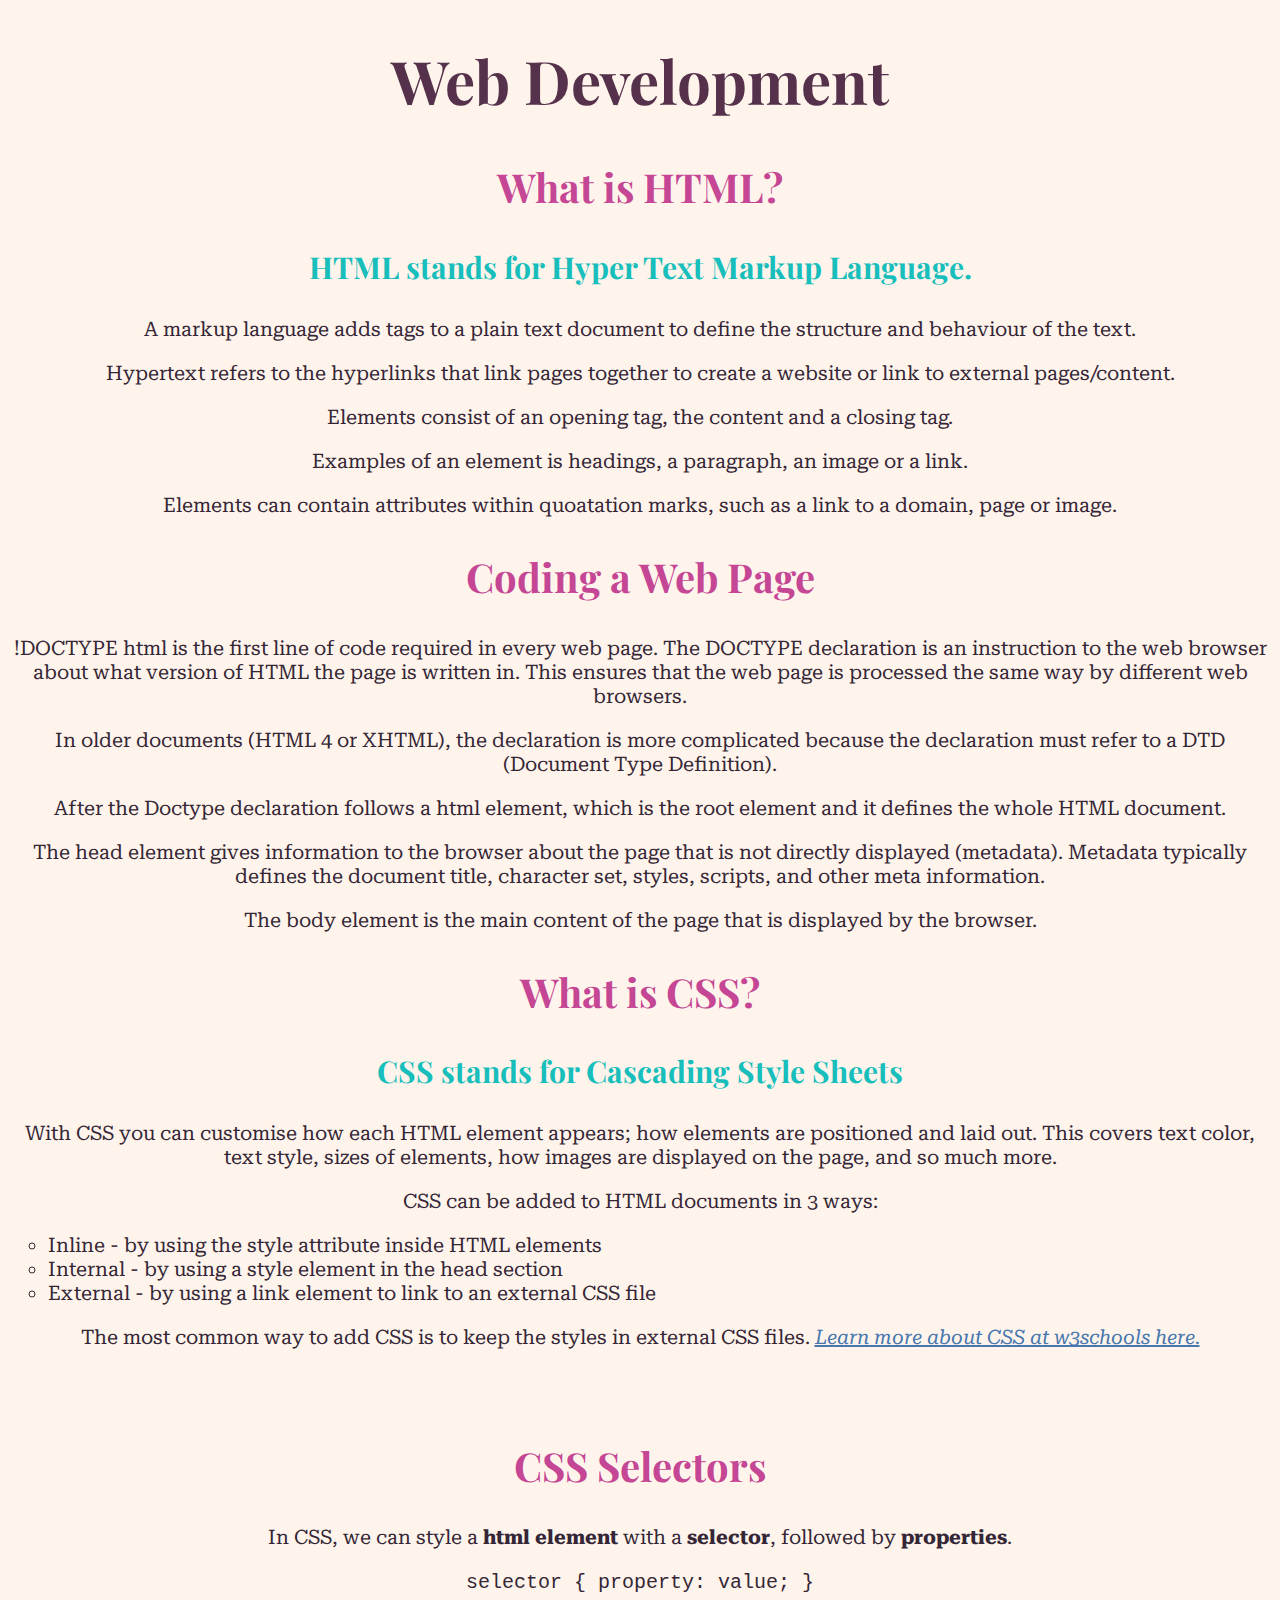
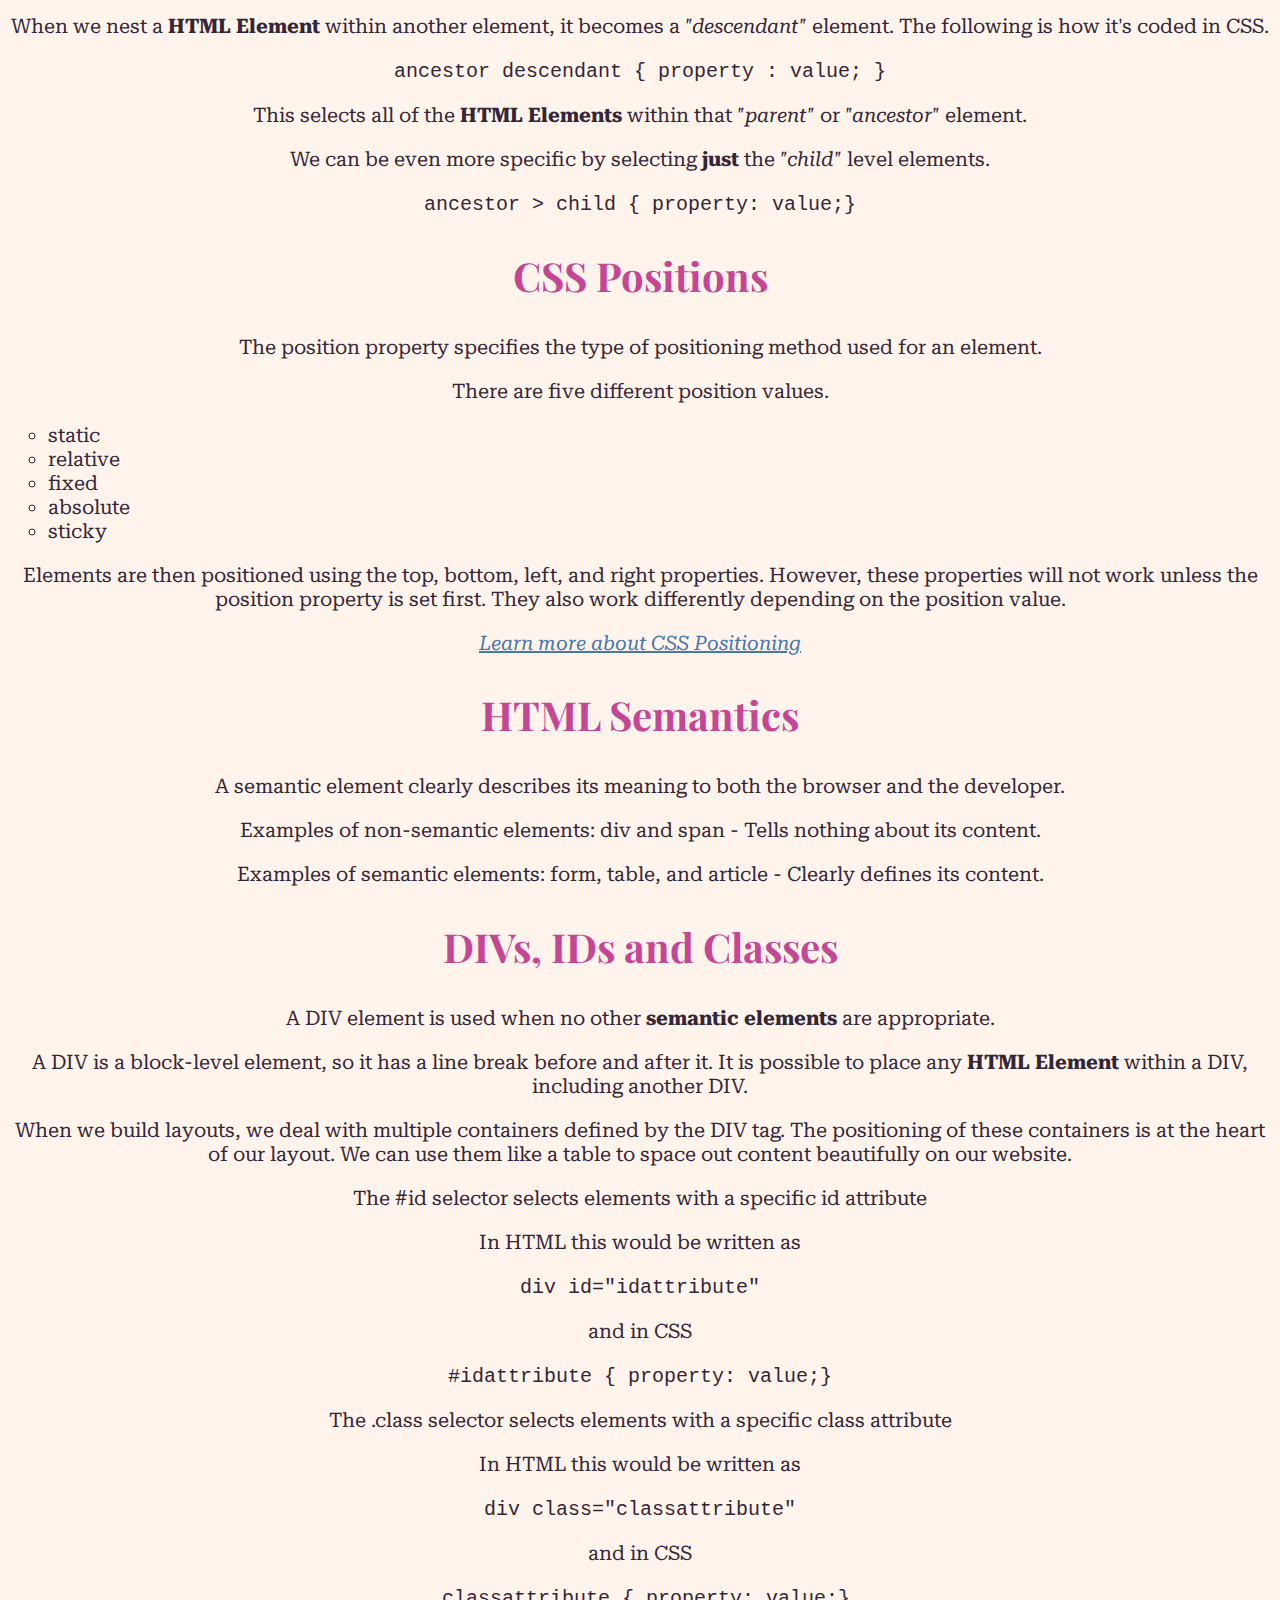
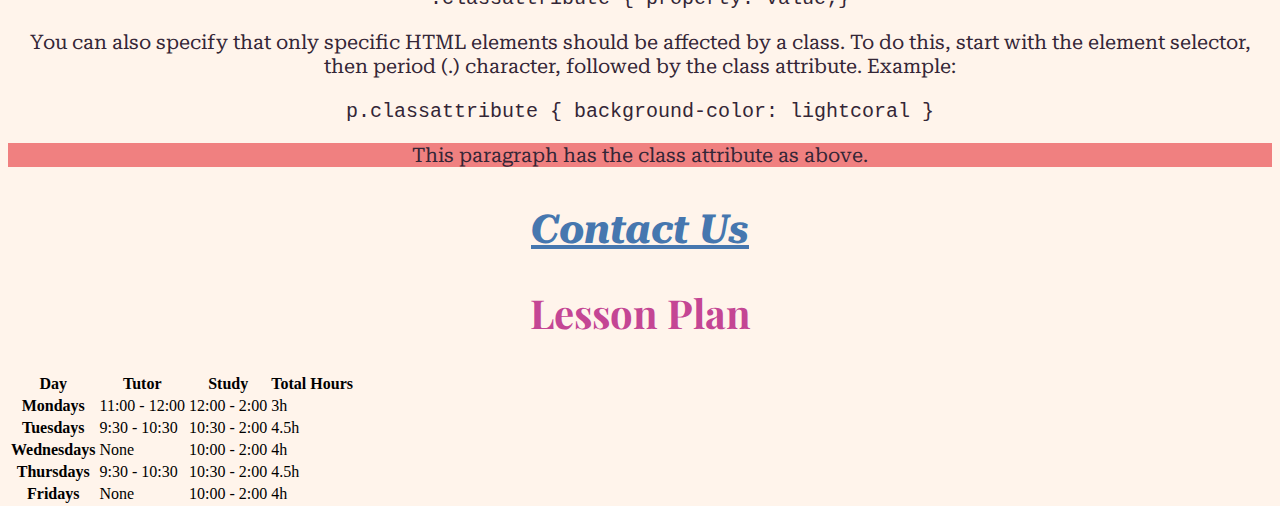
<file: index.html>
<!DOCTYPE html>
<html>
    <head>
        <link rel="stylesheet" href="css/styles.css">
        <link href="https://fonts.googleapis.com/css2?family=Playfair+Display:wght@900&family=Roboto+Serif:ital,opsz@0,8..144;1,8..144&display=swap" rel="stylesheet">
        <title>Web Development</title>
    </head>
    <body>
        <h1>Web Development</h1>
        <h2>What is HTML?</h2>
        <h3>HTML stands for Hyper Text Markup Language.</h3>
        <p>A markup language adds tags to a plain text document to define the structure and behaviour of the text.</p>
        <p>Hypertext refers to the hyperlinks that link pages together to create a website or link to external pages/content.</p>
        <p>Elements consist of an opening tag, the content and a closing tag.</p>
        <p>Examples of an element is headings, a paragraph, an image or a link.</p>
        <p>Elements can contain attributes within quoatation marks, such as a link to a domain, page or image.</p>
        <h2>Coding a Web Page</h2>
        <p>!DOCTYPE html is the first line of code required in every web page. The DOCTYPE declaration is an instruction to the web browser about what version of HTML the page is written in. This ensures that the web page is processed the same way by different web browsers.</p>
        <p>In older documents (HTML 4 or XHTML), the declaration is more complicated because the declaration must refer to a DTD (Document Type Definition).</p>
        <p>After the Doctype declaration follows a html element, which is the root element and it defines the whole HTML document.</p>
        <p>The head element gives information to the browser about the page that is not directly displayed (metadata). Metadata typically defines the document title, character set, styles, scripts, and other meta information.</p>
        <p>The body element is the main content of the page that is displayed by the browser.</p>
        <h2>What is CSS?</h2>
        <h3>CSS stands for Cascading Style Sheets</h2>
        <p>With CSS you can customise how each HTML element appears; how elements are positioned and laid out. This covers text color, text style, sizes of elements, how images are displayed on the page, and so much more.</p>
        <p>CSS can be added to HTML documents in 3 ways:</p>
        <ul><li>Inline - by using the style attribute inside HTML elements</li>
        <li>Internal - by using a style element in the head section</li>
        <li>External - by using a link element to link to an external CSS file</li></ul>
        <p>The most common way to add CSS is to keep the styles in external CSS files. <a href="https://www.w3schools.com/html/html_css.asp" target="_blank">Learn more about CSS at w3schools here.</a></p>
        <br><br>
        

        <div><h2>CSS Selectors</h2></div>
        <div><p>In CSS, we can style a <strong>html element</strong> with a <strong>selector</strong>, followed by <strong>properties</strong>.</p></div>
        <div><p><code>selector { property: value; }</code></p></div>
        <div><p>When we nest a <strong>HTML Element</strong> within another element, it becomes a <em>"descendant"</em> element. The following is how it's coded in CSS.</p></div>
        <div><p><code>ancestor descendant { property : value; }</code></p></div>
        <p>This selects all of the <strong>HTML Elements</strong> within that <em>"parent"</em> or <em>"ancestor"</em> element.</p>
        <p>We can be even more specific by selecting <strong>just</strong> the <em>"child"</em> level elements.</p>
        <p><code>ancestor > child { property: value;}</code></p>
    </div>
    <div>
        <h2>CSS Positions</h2>
        <p>The position property specifies the type of positioning method used for an element.</p>
        <p>There are five different position values.</p>
        <ul>
            <li>static</li>
            <li>relative</li>
            <li>fixed</li>
            <li>absolute</li>
            <li>sticky</li>
        </ul>
        <p>Elements are then positioned using the top, bottom, left, and right properties. However, these properties will not work unless the position property is set first. They also work differently depending on the position value.</p>
        <p><a href="https://www.w3schools.com/css/css_positioning.asp" target="_blank">Learn more about CSS Positioning</a></p>
    </div>

        <h2>HTML Semantics</h2>
        <p>A semantic element clearly describes its meaning to both the browser and the developer.</p>
        <p>Examples of non-semantic elements: div and span - Tells nothing about its content.</p>
        <p>Examples of semantic elements: form, table, and article - Clearly defines its content.</p>



            <h2>DIVs, IDs and Classes</h2>
            <p>A DIV element is used when no other <strong>semantic elements</strong> are appropriate.</p>
            <p>A DIV is a block-level element, so it has a line break before and after it. It is possible to place any <strong>HTML Element</strong> within a DIV, including another DIV.</p>
            <p>When we build layouts, we deal with multiple containers defined by the DIV tag. The positioning of these containers is at the heart of our layout. We can use them like a table to space out content beautifully on our website.</p>
            <p>The #id selector selects elements with a specific id attribute</p>
            <p>In HTML this would be written as</p>
            <p><code>div id="idattribute"</code></p>
            <p>and in CSS</p>
            <p><code>#idattribute { property: value;}</code></p>
            <p>The .class selector selects elements with a specific class attribute</p>
            <p>In HTML this would be written as</p>
            <p><code>div class="classattribute"</code></p>
            <p>and in CSS</p>
            <p><code>.classattribute { property: value;}</code></p>
            <p>You can also specify that only specific HTML elements should be affected by a class. To do this, start with the element selector, then period (.) character, followed by the class attribute. Example:</p>
            <p><code>p.classattribute { background-color: lightcoral }</code></p>
            <p class="classattribute">This paragraph has the class attribute as above.</p>




                


        <h2><a href="/contact.html" target="_blank">Contact Us</a></h2>

        <div>
        <h2>Lesson Plan</h2>
        <table>
            <tr>
                <th>Day</th>
                <th>Tutor</th>
                <th>Study</th>
                <th>Total Hours</th>
            </tr>
            <tr>
                <th>Mondays</th>
                <td>11:00 - 12:00</td>
                <td>12:00 - 2:00</td>
                <td>3h</td>
            </tr>
            <tr>
                <th>Tuesdays</th>
                <td>9:30 - 10:30</td>
                <td>10:30 - 2:00</td>
                <td>4.5h</td>
            </tr>
            <tr>
                <th>Wednesdays</th>
                <td>None</td>
                <td>10:00 - 2:00</td>
                <td>4h</td>
            </tr>
            <tr>
                <th>Thursdays</th>
                <td>9:30 - 10:30</td>
                <td>10:30 - 2:00</td>
                <td>4.5h</td>
            </tr>
            <tr>
                <th>Fridays</th>
                <td>None</td>
                <td>10:00 - 2:00</td>
                <td>4h</td>
            </tr>
        </table>
        </div>

    </body>
</html>
</file>
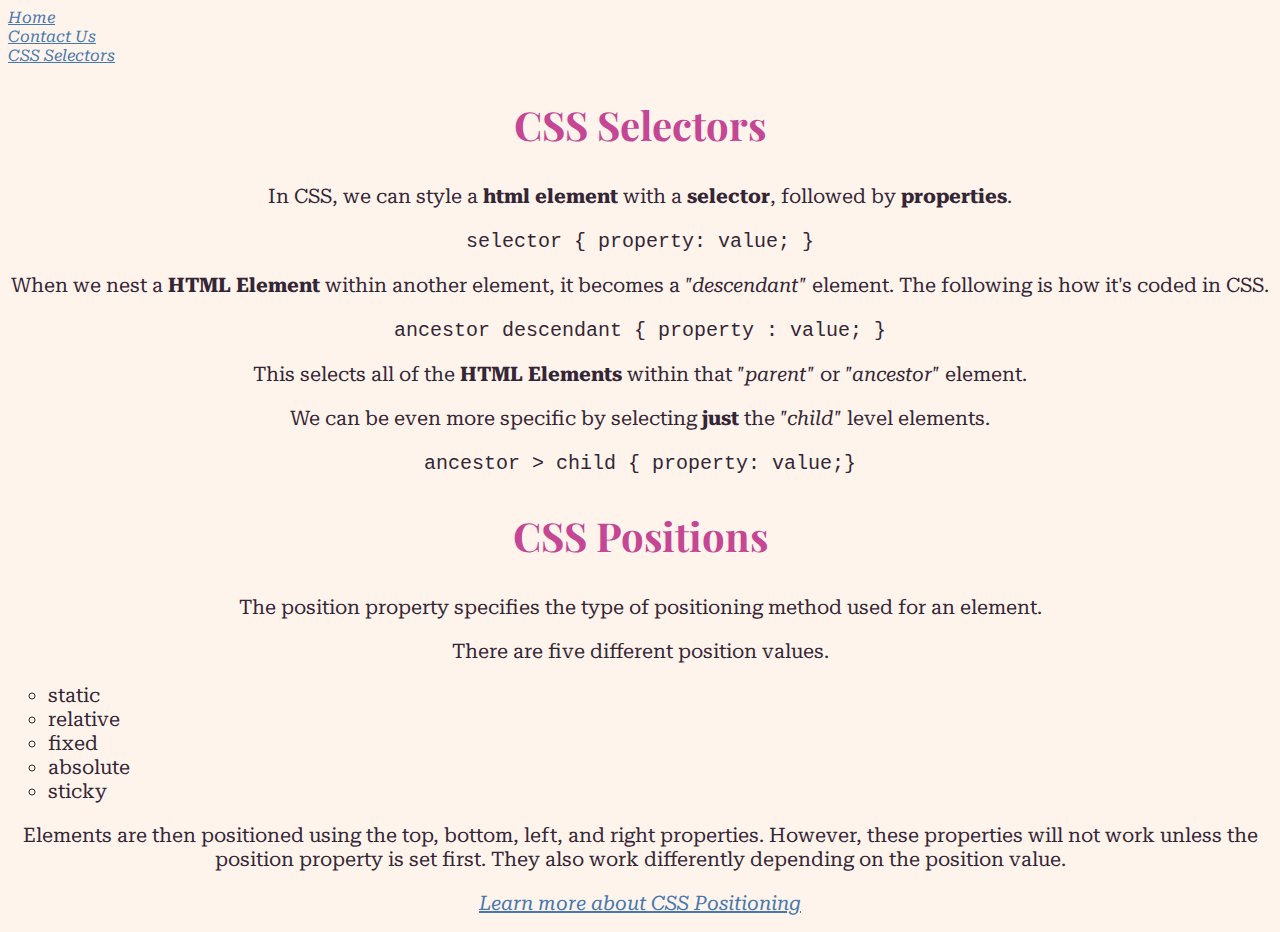
<file: divs.html>
<!DOCTYPE html>
<html>
    <head>
        <link rel="stylesheet" href="css/styles.css">
        <link href="https://fonts.googleapis.com/css2?family=Playfair+Display:wght@900&family=Roboto+Serif:ital,opsz@0,8..144;1,8..144&display=swap" rel="stylesheet">
        <title>CSS Selectors</title>
    </head>
    <body>
<div id="navigation">
    <div><a href="./index.html">Home</a></div>
    <div><a href="./contact.html">Contact Us</div>
    <div><a href="./divs.html">CSS Selectors</a></div>
</div>
<div id="header">
    <div><h2>CSS Selectors</h2></div>
    <div><p>In CSS, we can style a <strong>html element</strong> with a <strong>selector</strong>, followed by <strong>properties</strong>.</p></div>
    <div><p><code>selector { property: value; }</code></p></div>
    <div><p>When we nest a <strong>HTML Element</strong> within another element, it becomes a <em>"descendant"</em> element. The following is how it's coded in CSS.</p></div>
    <div><p><code>ancestor descendant { property : value; }</code></p></div>
    <p>This selects all of the <strong>HTML Elements</strong> within that <em>"parent"</em> or <em>"ancestor"</em> element.</p>
    <p>We can be even more specific by selecting <strong>just</strong> the <em>"child"</em> level elements.</p>
    <p><code>ancestor > child { property: value;}</code></p>
</div>
<div>
    <h2>CSS Positions</h2>
    <p>The position property specifies the type of positioning method used for an element.</p>
    <p>There are five different position values.</p>
    <ul>
        <li>static</li>
        <li>relative</li>
        <li>fixed</li>
        <li>absolute</li>
        <li>sticky</li>
    </ul>
    <p>Elements are then positioned using the top, bottom, left, and right properties. However, these properties will not work unless the position property is set first. They also work differently depending on the position value.</p>
    <p><a href="https://www.w3schools.com/css/css_positioning.asp" target="_blank">Learn more about CSS Positioning</a></p>
</div>




</body>
</html>
</file>
<file: css/styles.css>
body {
    background-color: #FFF4EB;
}

p {
    color: #342636;
    font-family: 'Roboto Serif', serif;
    font-size: 20px;
    text-align: center;
}

h1 {
    color: #55314b;
    font-family: 'Playfair Display', serif;
    font-weight: bold;
    font-size: 60px;
    text-align: center;
}

h2 {
    color: #c44694;
    font-family: 'Playfair Display', serif;
    font-size: 40px;
    font-weight: bold;
    text-align: center;
}

h3 {
    color: #17BEBB;
    font-family: 'Playfair Display', serif;
    font-size: 30px;
    font-weight: bold;
    text-align: center;
}

a {
    color: #4677AF;
    font-family: 'Roboto Serif', serif;
    font-style: italic;
}

a:visited {
    color: #6B2D5C;
}

ul {
    color: #342636;
    font-family: 'Roboto Serif', serif;
    font-size: 20px;
    list-style-type: circle;
}

.icon {
    height: 50px;
    width: 50px;
    border-style: none;
}

img {
    border-style: dashed;
    border-color: #c44694;
    border-radius: 20%;
    display: block;
    margin-left: auto;
    margin-right: auto;
}

ol {
    list-style-type: none;
}

p.classattribute {
    background-color:lightcoral;
}
</file>
